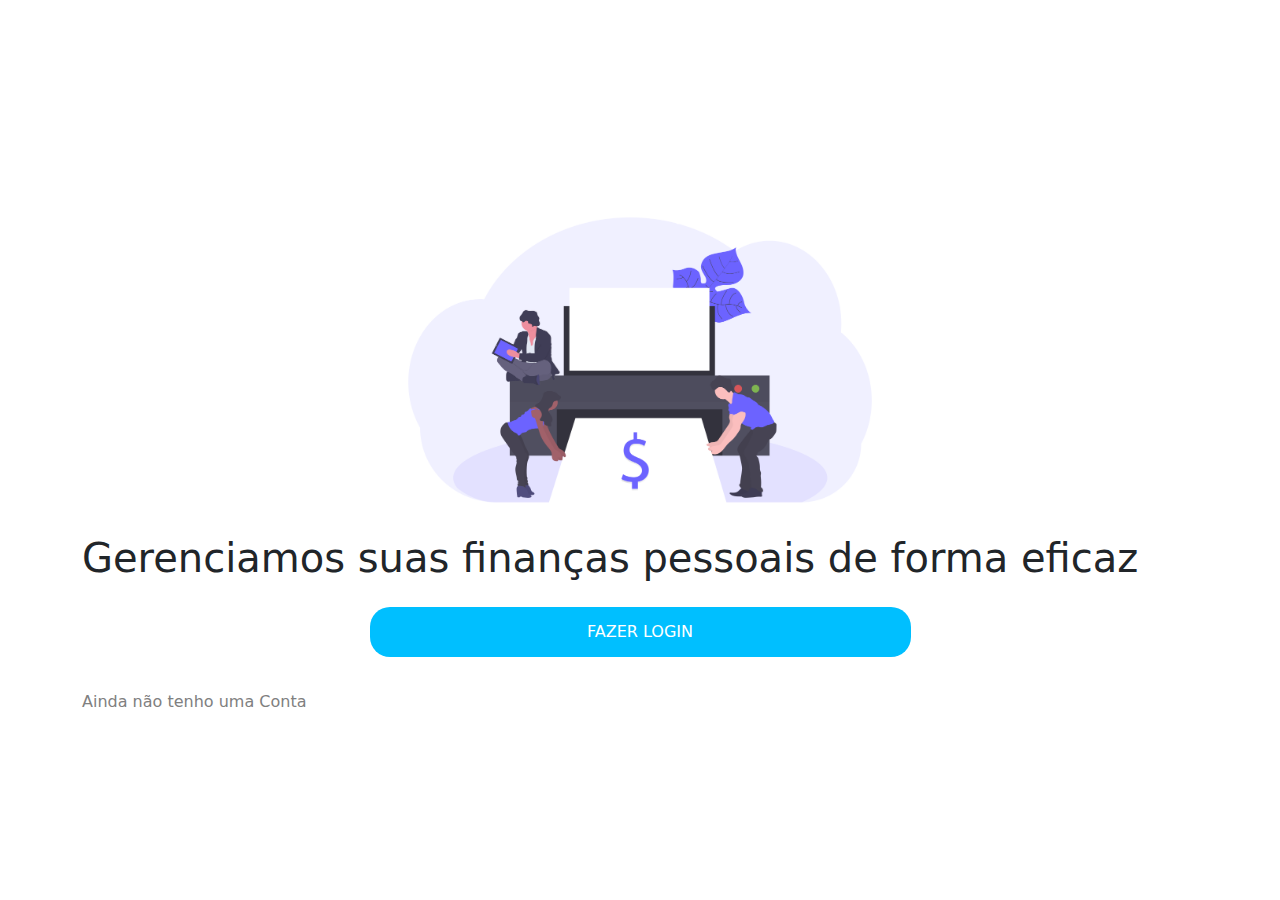
<file: index.html>
<!DOCTYPE html>
<html lang="pt-br">

<head>
    <meta charset="UTF-8">
    <meta name="viewport" content="width=device-width, initial-scale=1.0">
    <link rel="stylesheet" href="styles/index.css">
    <link href="https://cdn.jsdelivr.net/npm/bootstrap@5.3.3/dist/css/bootstrap.min.css" rel="stylesheet"
        integrity="sha384-QWTKZyjpPEjISv5WaRU9OFeRpok6YctnYmDr5pNlyT2bRjXh0JMhjY6hW+ALEwIH" crossorigin="anonymous">
    <script src="https://cdn.jsdelivr.net/npm/bootstrap@5.3.3/dist/js/bootstrap.bundle.min.js"
        integrity="sha384-YvpcrYf0tY3lHB60NNkmXc5s9fDVZLESaAA55NDzOxhy9GkcIdslK1eN7N6jIeHz"
        crossorigin="anonymous"></script>
    <title>Fintech Business</title>
</head>

<body>
    <header class="vh-100 d-flex justify-content-center align-items-center">
        <div class="container">
            <div class="img d-flex justify-content-center align-items-center">
                <img src="img/undraw_printing_invoices_5r4r.png" class="w-50 img-fluid" alt="">
            </div>
            <div class="d-block">
                <div>
                    <h1>Gerenciamos suas finanças pessoais de forma eficaz </h1>
                </div>
                <div class="d-flex justify-content-center alert" >
                    <a class="text-decoration-none text-center" id="login" href="pages/login.html">FAZER LOGIN</a>
                </div>
                <a href="#" id="conta">Ainda não tenho uma Conta</a>
            </div>
        </div>
    </header>

    <script src="https://cdn.jsdelivr.net/npm/bootstrap@5.3.3/dist/js/bootstrap.bundle.min.js"
        integrity="sha384-YvpcrYf0tY3lHB60NNkmXc5s9fDVZLESaAA55NDzOxhy9GkcIdslK1eN7N6jIeHz"
        crossorigin="anonymous"></script>
</body>

</html>
</file>
<file: styles/index.css>
* {
    margin: 0;
    padding: 0;
    box-sizing: border-box;
}

a {
    color: white;
}

#conta {
    text-transform: none;
    text-decoration: none;
    color: grey;
}

#login {
    display: flex;
    justify-content: center;
    align-items: center;
    color: white;
    height: 50px;
    width: 50%;
    border-radius: 20px;
    background-color: deepskyblue;
}
</file>
